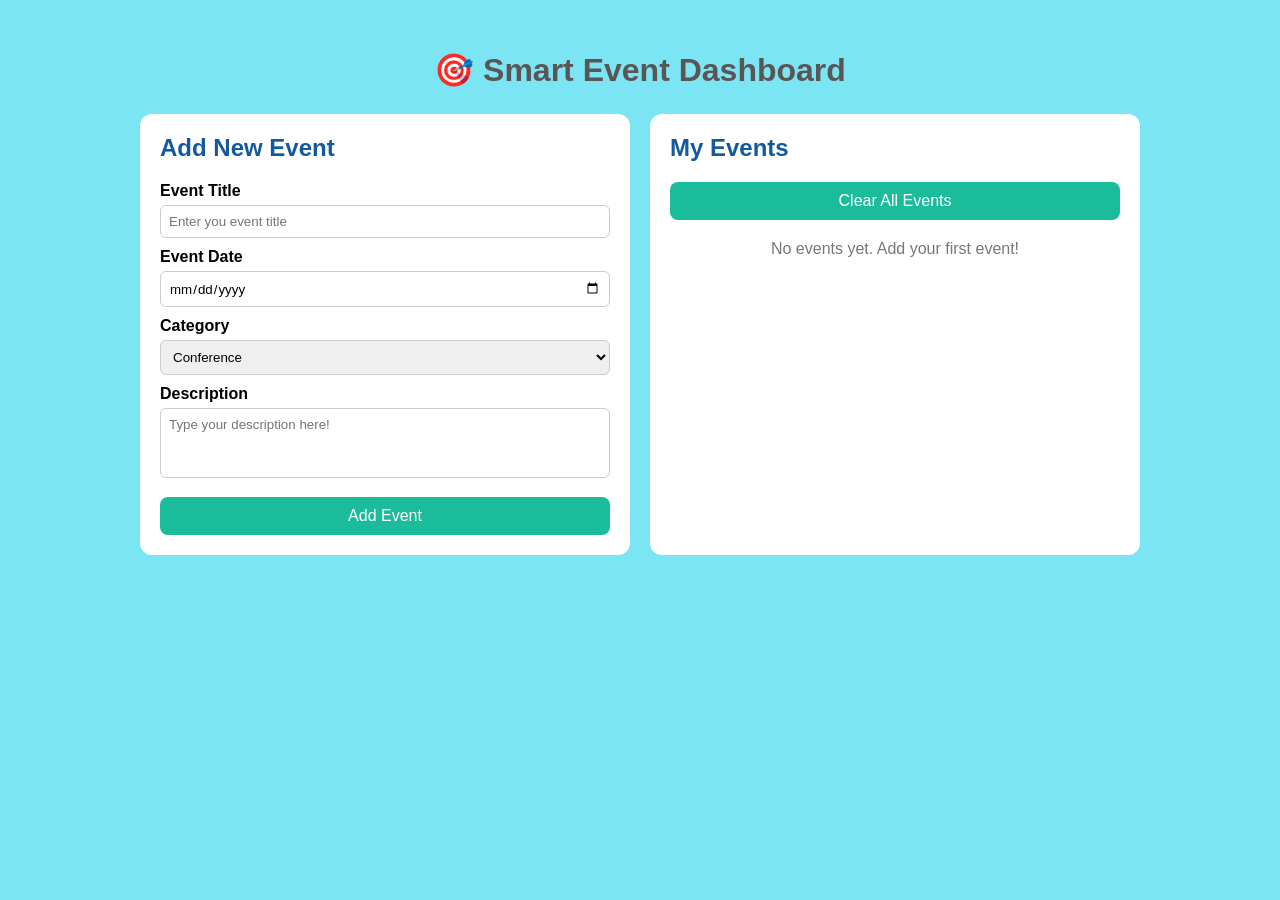
<file: assignment-1/index.html>
<!DOCTYPE html>
<html lang="en">
<head>
  <meta charset="UTF-8">
  <title>Smart Event Dashboard</title>
  <link rel="stylesheet" href="style.css">
</head>
<body>

  <h1>🎯 Smart Event Dashboard</h1>

  <div class="container">

    <!-- Add Event -->
    <div class="card">
      <h2>Add New Event</h2>

      <label>Event Title</label>
      <input type="text" id="title" placeholder="Enter you event title">

      <label>Event Date</label>
      <input type="date" id="date">

      <label>Category</label>
      <select id="category">
        <option>Conference</option>
        <option>Workshop</option>
        <option>Meeting</option>
        <option>Seminar</option>
      </select>

      <label>Description</label>
      <textarea id="description" placeholder="Type your description here!"></textarea>

      <button onclick="addEvent()">Add Event</button>
    </div>

    <!-- My Events -->
    <div class="card">
      <h2>My Events</h2>

      <div class="top-buttons">
        <button onclick="clearEvents()">Clear All Events</button>
      </div>

      <div id="eventList" class="empty">
        No events yet. Add your first event!
      </div>
    </div>

  </div>

  <script src="/assignment-1/script.js"></script>
</body>
</html>
</file>
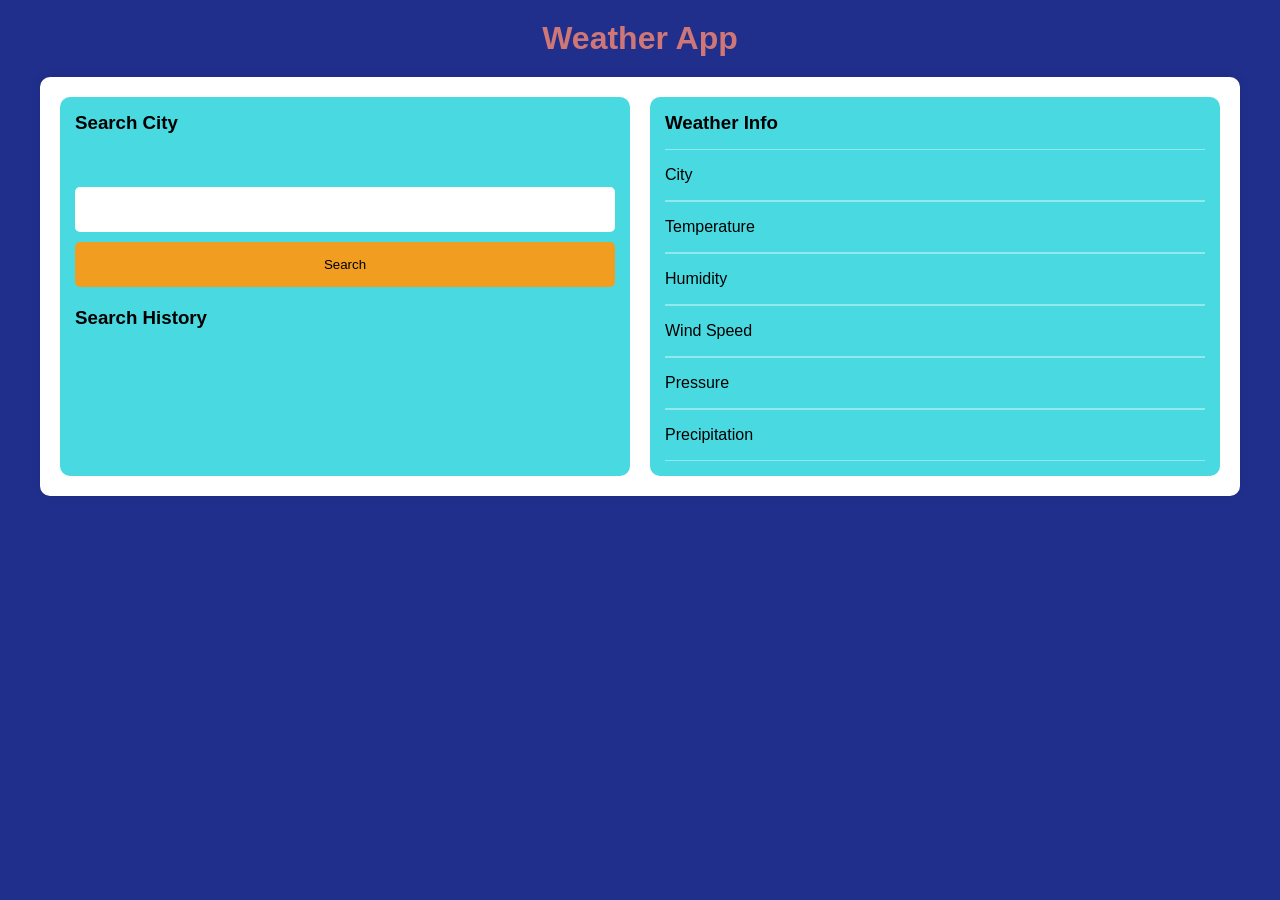
<file: assignment-2/index.html>
<!DOCTYPE html>
<html lang="en">

<head>
    <meta charset="UTF-8">
    <meta name="viewport" content="width=device-width, initial-scale=1.0">
    <title>Document</title>
    <link rel="stylesheet" href="./style.css">
</head>

<body>

    <h1> Weather App</h1>

    <div id="container">

        <div id="searchContainer">

            <div id="search">
                <h3>Search City</h3><br>
                <input type="text" id="searchBox">
                <button id="searchBtn">Search</button>
            </div>

            <div id="history">
                <h3>Search History</h3><br>
                <div id="historyList">
                </div>
            </div>
        </div>

        <div id="result">
            <h3>Weather Info</h3>

            <div class="resultItem">
                <p>City</p>
                <p id="cityValue"></p>
            </div>
            
            <div class="resultItem">
                <p>Temperature</p>
                <p id="temperature"></p>
            </div>
            
            <div class="resultItem">
                <p>Humidity</p>
                <p id="humidity"></p>
            </div>
            
            <div class="resultItem">
                <p>Wind Speed</p>
                <p id="windSpeed"></p>
            </div>
            
            <div class="resultItem">
                <p>Pressure</p>
                <p id="pressure"></p>
            </div>
            
            <div class="resultItem">
                <p>Precipitation</p>
                <p id="precipitation"></p>
            </div>

        </div>

    </div>

    <script src="./script.js"></script>
</body>

</html>
</file>
<file: assignment-1/style.css>
* {
  box-sizing: border-box;
  font-family: Arial, sans-serif;
}

body {
  margin: 0;
  padding: 30px;
  min-height: 100vh;
  background-color:rgb(123, 229, 244)
}

h1 {
  text-align: center;
  color: #5a5656;
  margin-bottom: 25px;
}

.container {
  display: flex;
  gap: 20px;
  max-width: 1000px;
  margin: auto;
}

.card {
  background: #fff;
  padding: 20px;
  border-radius: 12px;
  flex: 1
  
}

h2 {
  margin-top: 0;
  color: #13599e;
}

label {
  display: block;
  margin-top: 10px;
  font-weight: bold;
}

input, select, textarea {
  width: 100%;
  padding: 8px;
  margin-top: 5px;
  border-radius: 6px;
  border: 1px solid #ccc;
}

textarea {
  resize: none;
  height: 70px;
}

button {
  width: 100%;
  padding: 10px;
  margin-top: 15px;
  border: none;
  border-radius: 8px;
  background: #1abc9c;
  color: #fff;
  font-size: 16px;
  cursor: pointer;
}

button:hover {
  background: #16a085;
}

.top-buttons button {
  margin-top: 0;
}

.event {
  background: #ecf0f1;
  padding: 10px;
  border-radius: 8px;
  margin-bottom: 10px;
}

.event h3 {
  margin: 0;
}

.event small {
  color: #555;
}

.empty {
  color: #777;
  text-align: center;
  margin-top: 20px;
}
</file>
<file: assignment-2/style.css>
*{
    margin: 0;
    padding: 0;
    box-sizing: border-box;
}

body{
    font-family: Arial, sans-serif;
    background-color: rgb(32, 47, 140);
    display: flex;
    flex-direction: column;
    align-items: center;
    min-height: 100vh;
    padding: 20px;
}

h1{
    color: rgb(207, 119, 119);
    margin-bottom: 20px;
    text-align: center;
}

/* MAIN CONTAINER */
#container{
    background-color: rgb(255, 255, 255);
    padding: 20px;
    border-radius: 10px;
    width: 100%;
    max-width: 1200px;
    box-shadow: 0 0 10px rgba(0, 0, 0, 0.1);
    display: flex;
    gap: 20px;
}

/* LEFT SIDE */
#searchContainer{
    background-color: rgb(72, 217, 225);
    border-radius: 10px;
    flex: 1;
    display: flex;
    flex-direction: column;
    gap: 20px;
    padding: 15px;
}

#search, #history{
    background-color: rgb(72, 217, 225);
    border-radius: 10px;
}

#historyList{
    display: flex;
    flex-wrap: wrap;
    gap: 8px;
    padding: 10px 0;
}

.listItem{
    background-color: rgb(185, 235, 119);
    border-radius: 5px;
    padding: 5px 10px;
}

/* RIGHT SIDE */
#result{
    background-color: rgb(72, 217, 225);
    flex: 1;
    border-radius: 10px;
    padding: 15px;
    display: flex;
    flex-direction: column;
}

h3{
    margin-bottom: 15px;
}

p{
    margin: 8px 0;
}

/* INPUT + BUTTON */
#search{
    display: flex;
    flex-direction: column;
    gap: 10px;
}

#search input{
    height: 45px;
    width: 100%;
    padding: 10px;
    border: none;
    border-radius: 5px;
}

#search button{
    height: 45px;
    width: 100%;
    background-color: rgb(241, 157, 32);
    border: none;
    border-radius: 5px;
    cursor: pointer;
}

/* RESULT ITEMS */
.resultItem{
    display: flex;
    justify-content: space-between;
    border-bottom: 1px solid rgba(255,255,255,0.4);
    border-top: 1px solid rgba(255,255,255,0.4);
    padding: 8px 0;
}

/* ------------------ MOBILE ------------------ */
@media (max-width: 768px){

    #container{
        flex-direction: column;
    }

    .resultItem{
        flex-direction: column;
        gap: 4px;
    }
}
</file>
